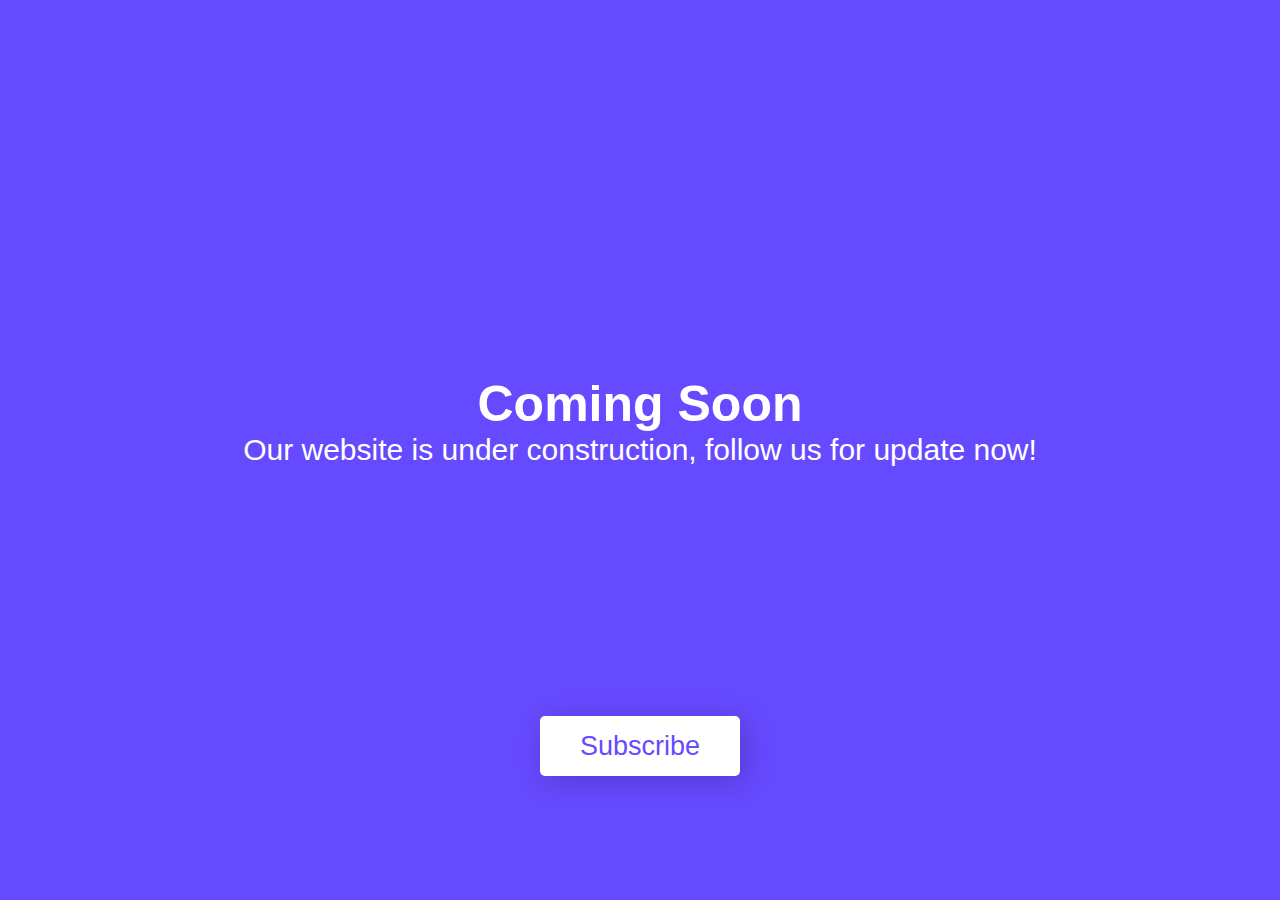
<file: comingsoon.html>
<!DOCTYPE html>
<html>
<head>
  <title>nie.lk</title>

  <link rel="stylesheet" type="text/css" href="style/soon.css">
</head>
<body>
  <div class="container">
    <div class="row">
<h5>Coming Soon</h5>
<p> Our website is under construction, follow us for update now!</p>


  </div>
</div>


<div class="container">
    <div class="row">
    <div class="wrapper">
      <input type="checkbox" id="click">
      <label class="btn-1" for="click">Subscribe</label>
      <div class="field">
        <input type="text" placeholder="Email Address">
        <label for="click" class="btn-2">Subscribe</label>
      </div>
</div>

  </div>
</form>


</body>
</html>
</file>
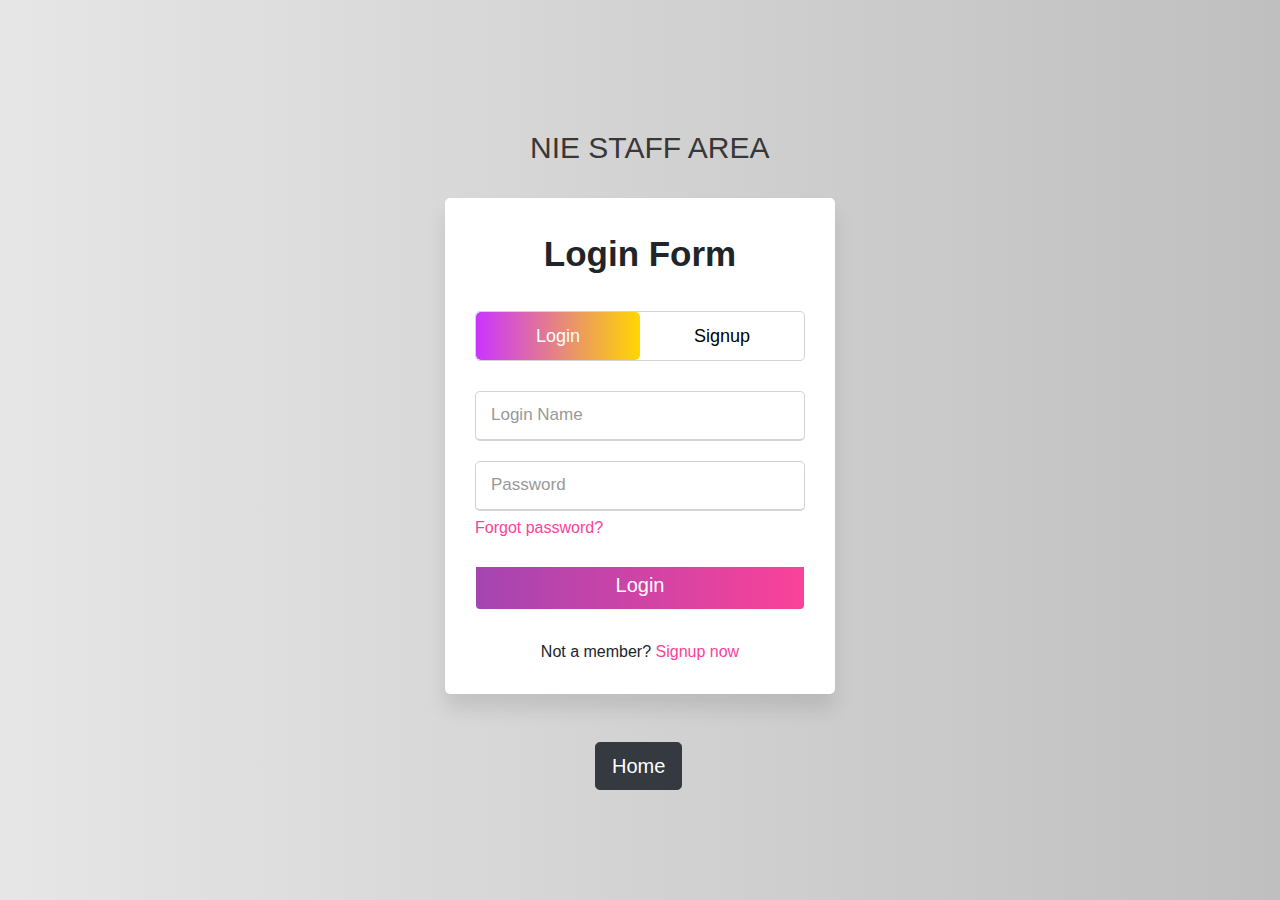
<file: login.html>
<!DOCTYPE html>

  <head>
    <meta charset="utf-8">
    
    <link rel="stylesheet" href="style/login.css">
    <link rel="stylesheet"  href="css/bootstrap.min.css">

  <script src="js/jquery-3.5.1.min.js"></script>
   
    
    <meta name="viewport" content="width=device-width, initial-scale=1.0">

  </head>
  <body>



<div class="cotainer">
  <div class="row">
    <h2 style="text-align: center; font-size: 30px; color: #383838; margin-left: 100px; margin-top: 20px; ">NIE STAFF AREA</h2>
</div>
<br>


  
    <div class="wrapper"  >
      <div class="title-text">
        <div class="title login">
Login Form</div>
<div class="title signup">
Signup Form</div>
</div>
<div class="form-container">
        <div class="slide-controls">
          <input type="radio" name="slide" id="login" checked>
          <input type="radio" name="slide" id="signup">
          <label for="login" class="slide login">Login</label>
          <label for="signup" class="slide signup">Signup</label>
          <div class="slider-tab">
</div>
</div>
<div class="form-inner">
          <form action="#" class="login">
            <div class="field">
              <input type="text" placeholder="Login Name" required>
            </div>
<div class="field">
              <input type="password" placeholder="Password" required>
            </div>
<div class="pass-link">
<a href="#">Forgot password?</a></div>
<div class="field btn">
              <div class="btn-layer">
</div>
<input type="submit" value="Login">
            </div>
<div class="signup-link">
Not a member? <a href="">Signup now</a></div>
</form>
<form action="#" class="signup">
            <div class="field">
              <input type="text" placeholder="Email Address" required>
            </div>
<div class="field">
              <input type="password" placeholder="Password" required>
            </div>
<div class="field">
              <input type="password" placeholder="Confirm password" required>
            </div>
<div class="field btn">
              <div class="btn-layer">
</div>
<input type="submit" value="Signup">
            </div>
</form>
</div>
</div>
</div>
<script>
      const loginText = document.querySelector(".title-text .login");
      const loginForm = document.querySelector("form.login");
      const loginBtn = document.querySelector("label.login");
      const signupBtn = document.querySelector("label.signup");
      const signupLink = document.querySelector("form .signup-link a");
      signupBtn.onclick = (()=>{
        loginForm.style.marginLeft = "-50%";
        loginText.style.marginLeft = "-50%";
      });
      loginBtn.onclick = (()=>{
        loginForm.style.marginLeft = "0%";
        loginText.style.marginLeft = "0%";
      });
      signupLink.onclick = (()=>{
        signupBtn.click();
        return false;
      });
    </script>
<br>
<br>
<div class="row">
  <div class="col-12">
    
    <a href="index.html" class="btn btn-lg btn-dark" role="button" activate style="margin-left: 150px;">Home</a></button>

  

</div>
</div>


  </body>
</html>
</file>
<file: style/soon.css>
h5{
  text-align: center;
  font-size: 50px;
 margin-top:250px;
 margin-bottom: auto;
 margin-left: auto;
 margin-right: auto;
color:white;
display: block;
}

p{
  text-align: center;
  font-size: 30px;
  color: white;
  
  
}
form{
  text-align: center;
}



*{
  margin: 0;
  padding: 0;
  box-sizing: border-box;
  font-family: 'Poppins', sans-serif;
}
html,body{
  display: grid;
  height: 100%;
  place-items: center;
  background: #664AFF;
}
::selection{
  color: #fff;
  background: #664AFF;
}
.wrapper{
  height: 60px;
  width: 400px;
  display: flex;
  text-align: center;
  align-items: center;
  justify-content: center;
  position: relative;
}
.wrapper .btn-1{
  position: absolute;
  height: 100%;
  width: 50%;
  color: #664AFF;
  background: #fff;
  line-height: 60px;
  font-size: 27px;
  font-weight: 500;
  border-radius: 5px;
  user-select: none;
  cursor: pointer;
  box-shadow: 5px 5px 30px rgba(0,0,0,.2);
  transition: 0.4s cubic-bezier(0.68,-0.55,0.265,1.55);
}
.wrapper .btn-1:active{
  transform: scale(0.9);
}
#click:checked ~ .btn-1{
  height: 40px;
  width: 100px;
  opacity: 0;
  pointer-events: none;
}
.wrapper .field{
  height: 100%;
  width: 0%;
  opacity: 0;
  pointer-events: none;
  position: relative;
  transition: 0.4s cubic-bezier(0.68,-0.55,0.265,1.55);
}
#click:checked ~ .field{
  width: 100%;
  opacity: 1;
  pointer-events: auto;
}
.wrapper .field input{
  height: 100%;
  width: 100%;
  border: 2px solid #fff;
  border-radius: 5px;
  padding: 0 130px 0 15px;
  font-size: 20px;
  outline: none;
  box-shadow: 5px 5px 30px rgba(0,0,0,.2);
}
.wrapper .field input::placeholder{
  color: #999;
  font-size: 18px;
}
.wrapper .field .btn-2{
  position: absolute;
  top: 50%;
  right: 15px;
  transform: translateY(-50%);
  font-size: 16px;
  color: #fff;
  line-height: 40px;
  background: #664AFF;
  height: 40px;
  width: 100px;
  user-select: none;
  border-radius: 5px;
  cursor: pointer;
  transition: all 0.3s ease;
}
.wrapper .field .btn-2:active{
  transform: translateY(-50%) scale(0.9);
}
.wrapper #click{
  display: none;
}
</file>
<file: style/login.css>
*{
  margin: 0;
  padding: 0;
  box-sizing: border-box;
  font-family: 'Poppins', sans-serif;
}
html,body{
  display: grid;
  height: 100%;
  width: 100%;
  place-items: center;
  background: -webkit-linear-gradient(left, #E6E6E6, #BFBFBF);
}
::selection{
  background: #fa4299;
  color: #fff;
}
.wrapper{
  overflow: hidden;
  max-width: 390px;
  background: #fff;
  padding: 30px;
  border-radius: 5px;
  box-shadow: 0px 15px 20px rgba(0,0,0,0.1);
}
.wrapper .title-text{
  display: flex;
  width: 200%;
}
.wrapper .title{
  width: 50%;
  font-size: 35px;
  font-weight: 600;
  text-align: center;
  transition: all 0.6s cubic-bezier(0.68,-0.55,0.265,1.55);
}
.wrapper .slide-controls{
  position: relative;
  display: flex;
  height: 50px;
  width: 100%;
  overflow: hidden;
  margin: 30px 0 10px 0;
  justify-content: space-between;
  border: 1px solid lightgrey;
  border-radius: 5px;
}
.slide-controls .slide{
  height: 100%;
  width: 100%;
  color: #fff;
  font-size: 18px;
  font-weight: 500;
  text-align: center;
  line-height: 48px;
  cursor: pointer;
  z-index: 1;
  transition: all 0.6s ease;
}
.slide-controls label.signup{
  color: #000;
}
.slide-controls .slider-tab{
  position: absolute;
  height: 100%;
  width: 50%;
  left: 0;
  z-index: 0;
  border-radius: 5px;
  background: -webkit-linear-gradient(left, #cc33ff, #ffd700);
  transition: all 0.6s cubic-bezier(0.68,-0.55,0.265,1.55);
}
input[type="radio"]{
  display: none;
}
#signup:checked ~ .slider-tab{
  left: 50%;
}
#signup:checked ~ label.signup{
  color: #fff;
  cursor: default;
  user-select: none;
}
#signup:checked ~ label.login{
  color: #000;
}
#login:checked ~ label.signup{
  color: #000;
}
#login:checked ~ label.login{
  cursor: default;
  user-select: none;
}
.wrapper .form-container{
  width: 100%;
  overflow: hidden;
}
.form-container .form-inner{
  display: flex;
  width: 200%;
}
.form-container .form-inner form{
  width: 50%;
  transition: all 0.6s cubic-bezier(0.68,-0.55,0.265,1.55);
}
.form-inner form .field{
  height: 50px;
  width: 100%;
  margin-top: 20px;
}
.form-inner form .field input{
  height: 100%;
  width: 100%;
  outline: none;
  padding-left: 15px;
  border-radius: 5px;
  border: 1px solid lightgrey;
  border-bottom-width: 2px;
  font-size: 17px;
  transition: all 0.3s ease;
}
.form-inner form .field input:focus{
  border-color: #fc83bb;
  
}
.form-inner form .field input::placeholder{
  color: #999;
  transition: all 0.3s ease;
}
form .field input:focus::placeholder{
  color: #b3b3b3;
}
.form-inner form .pass-link{
  margin-top: 5px;
}
.form-inner form .signup-link{
  text-align: center;
  margin-top: 30px;
}
.form-inner form .pass-link a,
.form-inner form .signup-link a{
  color: #fa4299;
  text-decoration: none;
}
.form-inner form .pass-link a:hover,
.form-inner form .signup-link a:hover{
  text-decoration: underline;
}
form .btn{
  height: 50px;
  width: 100%;
  border-radius: 5px;
  position: relative;
  overflow: hidden;
}
form .btn .btn-layer{
  height: 100%;
  width: 300%;
  position: absolute;
  left: -100%;
  background: -webkit-linear-gradient(right, #cc33ff, #fa4299, #a445b2, #ffd700);
  border-radius: 5px;
  transition: all 0.4s ease;;
}
form .btn:hover .btn-layer{
  left: 0;
}
form .btn input[type="submit"]{
  height: 100%;
  width: 100%;
  z-index: 1;
  position: relative;
  background: none;
  border: none;
  color: #fff;
  padding-left: 0;
  border-radius: 5px;
  font-size: 20px;
  font-weight: 500;
  cursor: pointer;
}
</file>
